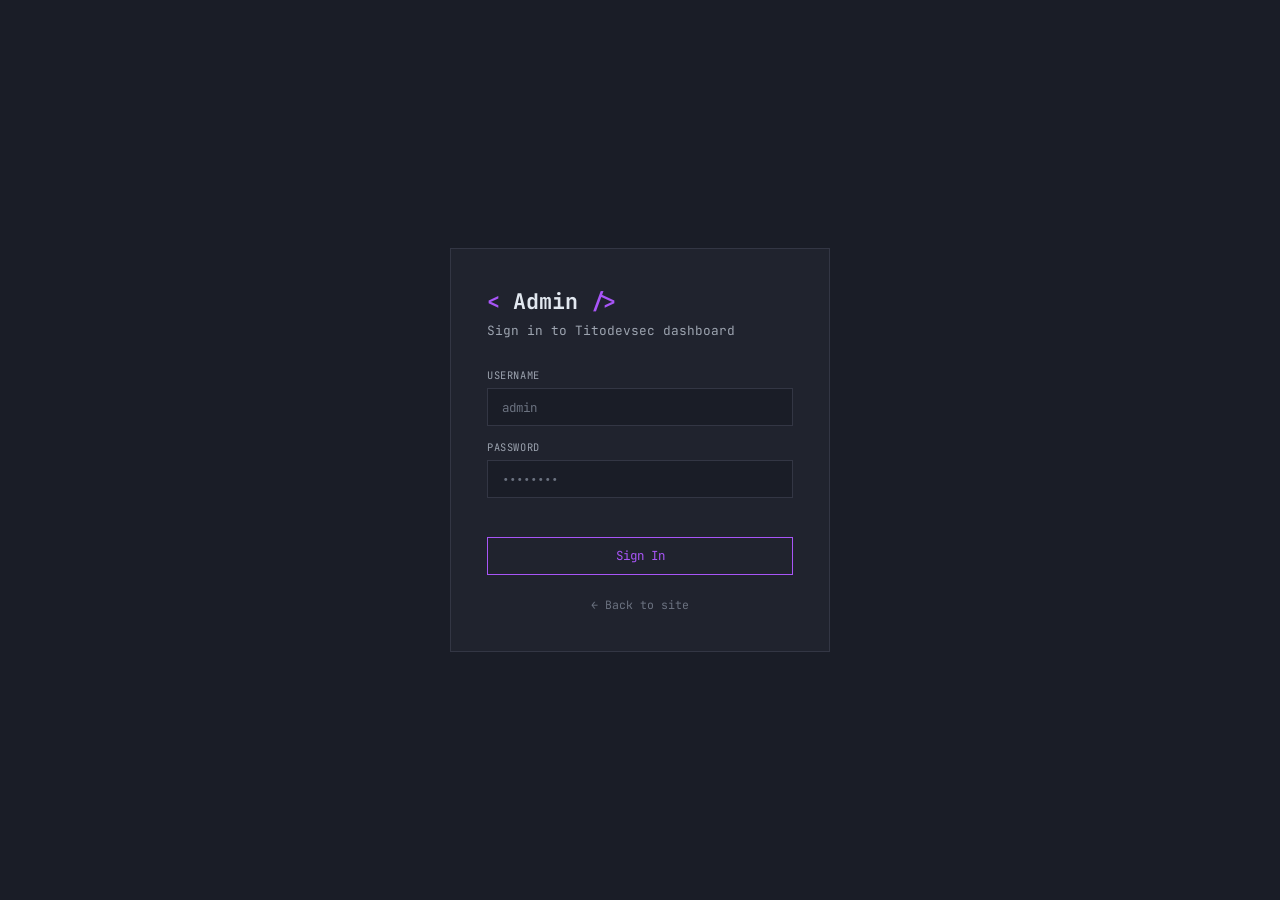
<file: admin/index.html>
<!DOCTYPE html>
<html lang="en">
<head>
<meta charset="UTF-8"/>
<meta name="viewport" content="width=device-width,initial-scale=1.0"/>
<title>Admin — Titodevsec</title>
<meta name="robots" content="noindex,nofollow"/>
<link rel="preconnect" href="https://fonts.googleapis.com"/>
<link rel="preconnect" href="https://fonts.gstatic.com" crossorigin/>
<link href="https://fonts.googleapis.com/css2?family=JetBrains+Mono:wght@400;500;600;700&family=Inter:wght@300;400;500;600&display=swap" rel="stylesheet"/>
<style>
:root{
  --bg:#1a1d27;--bg2:#20232e;--bg3:#262930;--bg4:#2c2f3c;
  --border:#333644;--border2:#3d4052;
  --fg:#e2e8f0;--muted:#6b7280;--muted2:#9ca3af;
  --purple:#a855f7;--purple-dim:rgba(168,85,247,.12);--purple-glow:rgba(168,85,247,.3);
  --orange:#f97316;--orange-dim:rgba(249,115,22,.1);
  --green:#22c55e;--green-dim:rgba(34,197,94,.1);
  --red:#ef4444;--red-dim:rgba(239,68,68,.1);
  --yellow:#eab308;
  --sidebar:220px;--header:58px;
  --font:'JetBrains Mono',monospace;--body:'Inter',sans-serif;
  --ease:.2s ease;
}
*,*::before,*::after{box-sizing:border-box;margin:0;padding:0}
html{scroll-behavior:smooth}
body{background:var(--bg);color:var(--fg);font-family:var(--body);font-size:13px;line-height:1.5;min-height:100vh}
a{color:inherit;text-decoration:none}
button{cursor:pointer;border:none;background:none;color:inherit;font:inherit}
img{max-width:100%;display:block}
input,textarea,select{font-family:inherit;font-size:inherit}

/* ── Layout ──────────────────────────────────────────── */
#login-screen{min-height:100vh;display:flex;align-items:center;justify-content:center;padding:1rem}
#app{display:none;min-height:100vh}
.layout{display:flex;min-height:100vh}

/* ── Sidebar ─────────────────────────────────────────── */
.sidebar{
  width:var(--sidebar);flex-shrink:0;
  background:var(--bg2);border-right:1px solid var(--border);
  position:fixed;top:0;left:0;bottom:0;z-index:50;
  display:flex;flex-direction:column;overflow-y:auto;overflow-x:hidden
}
.sb-logo{
  padding:1.1rem 1.25rem;border-bottom:1px solid var(--border);
  font-family:var(--font);font-weight:700;font-size:.95rem;
  display:flex;align-items:center;gap:3px;flex-shrink:0;white-space:nowrap
}
.sb-logo .br{color:var(--purple)}
.sb-status{
  margin:.5rem 1rem;padding:.3rem .75rem;
  background:var(--green-dim);border:1px solid rgba(34,197,94,.25);
  font-family:var(--font);font-size:.65rem;color:var(--green);
  display:flex;align-items:center;gap:.4rem
}
.sb-dot{width:7px;height:7px;border-radius:50%;background:var(--green);animation:blink 2s infinite}
@keyframes blink{0%,100%{opacity:1}50%{opacity:.3}}
.sb-section{padding:.65rem 1.1rem .2rem;font-family:var(--font);font-size:.6rem;color:var(--muted);text-transform:uppercase;letter-spacing:.1em}
.sb-nav{flex:1;padding:.35rem .6rem;display:flex;flex-direction:column;gap:2px}
.sb-link{
  display:flex;align-items:center;gap:.55rem;padding:.5rem .65rem;
  font-family:var(--font);font-size:.75rem;color:var(--muted2);
  border-radius:2px;cursor:pointer;background:none;border:none;
  width:100%;text-align:left;transition:background var(--ease),color var(--ease);white-space:nowrap
}
.sb-link svg{flex-shrink:0;opacity:.65}
.sb-link:hover{background:var(--bg3);color:var(--fg)}
.sb-link.act{background:var(--purple-dim);color:var(--purple)}
.sb-link.act svg{opacity:1}
.sb-link .cnt{
  margin-left:auto;background:var(--purple);color:#fff;
  font-size:.58rem;padding:.1rem .3rem;border-radius:99px;min-width:16px;text-align:center
}
.sb-link .cnt.orange{background:var(--orange)}
.sb-link .cnt.yellow{background:var(--yellow);color:#111}
.sb-link.danger{color:var(--red)}.sb-link.danger:hover{background:var(--red-dim)}
.sb-foot{padding:.65rem;border-top:1px solid var(--border);flex-shrink:0}

/* ── Main area ───────────────────────────────────────── */
.main{margin-left:var(--sidebar);flex:1;display:flex;flex-direction:column;min-height:100vh}
.topbar{
  height:var(--header);background:rgba(26,29,39,.97);
  border-bottom:1px solid var(--border);position:sticky;top:0;z-index:40;
  display:flex;align-items:center;justify-content:space-between;
  padding:0 1.75rem;flex-shrink:0;gap:1rem
}
.topbar-left h1{font-family:var(--font);font-weight:700;font-size:.9rem;color:var(--fg)}
.topbar-left p{font-size:.72rem;color:var(--muted);margin-top:1px}
.topbar-right{display:flex;align-items:center;gap:.65rem;flex-shrink:0}
.site-link{
  display:flex;align-items:center;gap:.35rem;padding:.35rem .8rem;
  border:1px solid var(--border);color:var(--muted2);font-family:var(--font);font-size:.72rem;
  transition:border-color var(--ease),color var(--ease)
}
.site-link:hover{border-color:var(--purple);color:var(--purple)}
.content{flex:1;padding:1.75rem}

/* ── Panels ──────────────────────────────────────────── */
.panel{display:none}.panel.act{display:block}

/* ── Stat cards ──────────────────────────────────────── */
.stats{display:grid;grid-template-columns:repeat(4,1fr);gap:1rem;margin-bottom:1.5rem}
.stat{background:var(--bg2);border:1px solid var(--border);padding:1.1rem}
.stat-ico{width:32px;height:32px;border-radius:2px;display:flex;align-items:center;justify-content:center;margin-bottom:.65rem}
.ico-p{background:var(--purple-dim)}.ico-o{background:var(--orange-dim)}.ico-g{background:var(--green-dim)}.ico-r{background:var(--red-dim)}
.stat-n{font-family:var(--font);font-size:1.8rem;font-weight:700;line-height:1}
.stat-l{font-size:.75rem;color:var(--muted2);margin-top:.25rem}
.stat-s{font-size:.68rem;font-family:var(--font);margin-top:.2rem;color:var(--green)}

/* ── Cards ───────────────────────────────────────────── */
.card{background:var(--bg2);border:1px solid var(--border);margin-bottom:1.25rem}
.card-head{
  padding:.9rem 1.1rem;border-bottom:1px solid var(--border);
  display:flex;align-items:center;justify-content:space-between;flex-wrap:wrap;gap:.6rem
}
.card-title{font-family:var(--font);font-weight:700;font-size:.82rem;color:var(--fg);display:flex;align-items:center;gap:.4rem}
.card-body{padding:1.1rem}
.card-body-flush{padding:0}

/* ── Tables ──────────────────────────────────────────── */
.tbl-wrap{overflow-x:auto}
table{width:100%;border-collapse:collapse;font-size:.75rem}
th{font-family:var(--font);font-weight:600;color:var(--muted);text-align:left;padding:.6rem 1rem;border-bottom:1px solid var(--border);font-size:.65rem;text-transform:uppercase;letter-spacing:.06em;white-space:nowrap}
td{padding:.65rem 1rem;border-bottom:1px solid rgba(51,54,68,.4);color:var(--fg);vertical-align:middle}
tr:last-child td{border-bottom:none}
tr:hover td{background:rgba(255,255,255,.015)}
.td-trunc{max-width:180px;white-space:nowrap;overflow:hidden;text-overflow:ellipsis;color:var(--muted2)}
.td-mono{font-family:var(--font);font-size:.7rem}
.thumb{width:40px;height:40px;object-fit:cover;border:1px solid var(--border)}
.thumb-ph{width:40px;height:40px;background:var(--bg4);border:1px solid var(--border);display:flex;align-items:center;justify-content:center;font-size:.6rem;color:var(--muted);font-family:var(--font)}

/* ── Badges ──────────────────────────────────────────── */
.badge{display:inline-block;padding:.12rem .45rem;font-family:var(--font);font-size:.6rem;border:1px solid;border-radius:1px}
.b-pending{border-color:var(--yellow);color:var(--yellow)}
.b-approved{border-color:var(--green);color:var(--green)}
.b-unread{border-color:var(--orange);color:var(--orange)}
.b-read{border-color:var(--muted);color:var(--muted)}
.b-tag{border-color:rgba(168,85,247,.35);color:var(--purple);background:var(--purple-dim);margin:1px 1px 1px 0}

/* ── Buttons ─────────────────────────────────────────── */
.btns{display:flex;gap:.35rem;align-items:center;flex-wrap:wrap}
.btn{display:inline-flex;align-items:center;gap:.25rem;padding:.28rem .6rem;font-family:var(--font);font-size:.7rem;border:1px solid;cursor:pointer;background:none;transition:all var(--ease);white-space:nowrap}
.btn svg{flex-shrink:0}
.b-primary{border-color:var(--purple);color:var(--purple)}.b-primary:hover{background:var(--purple);color:#fff}
.b-success{border-color:var(--green);color:var(--green)}.b-success:hover{background:var(--green);color:#111}
.b-danger{border-color:var(--red);color:var(--red)}.b-danger:hover{background:var(--red);color:#fff}
.b-neutral{border-color:var(--border2);color:var(--muted2)}.b-neutral:hover{border-color:var(--fg);color:var(--fg)}
.b-orange{border-color:var(--orange);color:var(--orange)}.b-orange:hover{background:var(--orange);color:#111}
.btn-lg{padding:.55rem 1.1rem;font-size:.78rem}

/* ── Toolbar ─────────────────────────────────────────── */
.toolbar{display:flex;align-items:center;gap:.6rem;flex-wrap:wrap}
.search{background:var(--bg);border:1px solid var(--border);padding:.4rem .8rem;color:var(--fg);font-family:var(--font);font-size:.75rem;outline:none;transition:border-color var(--ease);width:200px}
.search:focus{border-color:var(--purple)}
.search::placeholder{color:var(--muted)}
.fselect{background:var(--bg);border:1px solid var(--border);padding:.4rem .65rem;color:var(--fg);font-family:var(--font);font-size:.72rem;outline:none;cursor:pointer}

/* ── Forms ───────────────────────────────────────────── */
.fg{display:flex;flex-direction:column;gap:.28rem;margin-bottom:.85rem}
.fl{font-family:var(--font);font-size:.65rem;color:var(--muted2);text-transform:uppercase;letter-spacing:.06em}
.fi{background:var(--bg);border:1px solid var(--border);padding:.6rem .85rem;color:var(--fg);font-family:var(--font);font-size:.78rem;outline:none;transition:border-color var(--ease);width:100%;resize:none}
.fi:focus{border-color:var(--purple)}
.fi::placeholder{color:var(--muted)}
.fe{color:var(--red);font-size:.68rem;font-family:var(--font);min-height:.85rem}
.fhint{color:var(--muted);font-size:.68rem;font-family:var(--font)}
.frow{display:grid;grid-template-columns:1fr 1fr;gap:.85rem}
.frow3{display:grid;grid-template-columns:1fr 1fr 1fr;gap:.85rem}
.cc{font-family:var(--font);font-size:.65rem;color:var(--muted);text-align:right;margin-top:.12rem}
.hdiv{border:none;border-top:1px solid var(--border);margin:1.1rem 0}

/* ── Upload zone ─────────────────────────────────────── */
.upzone{border:2px dashed var(--border);padding:1.5rem;text-align:center;cursor:pointer;transition:border-color var(--ease),background var(--ease)}
.upzone:hover,.upzone.drag{border-color:var(--purple);background:var(--purple-dim)}
.upzone input{display:none}
.up-text{font-family:var(--font);font-size:.75rem;color:var(--muted2);margin-top:.5rem}
.up-hint{font-family:var(--font);font-size:.65rem;color:var(--muted);margin-top:.2rem}
.up-prev{max-height:100px;max-width:100%;margin:.65rem auto 0;display:none;border:1px solid var(--border)}

/* ── Modals ──────────────────────────────────────────── */
.modal-bg{position:fixed;inset:0;background:rgba(0,0,0,.78);z-index:200;display:none;align-items:center;justify-content:center;padding:1rem}
.modal-bg.open{display:flex}
.modal{background:var(--bg2);border:1px solid var(--border);width:100%;max-width:540px;max-height:90vh;overflow-y:auto;display:flex;flex-direction:column}
.modal-hd{padding:1.1rem 1.35rem;border-bottom:1px solid var(--border);display:flex;align-items:center;justify-content:space-between;flex-shrink:0}
.modal-title{font-family:var(--font);font-weight:700;font-size:.88rem;color:var(--fg)}
.modal-x{color:var(--muted2);font-size:1rem;padding:.2rem;transition:color var(--ease)}
.modal-x:hover{color:var(--fg)}
.modal-body{padding:1.35rem;overflow-y:auto}
.modal-ft{padding:.9rem 1.35rem;border-top:1px solid var(--border);display:flex;gap:.65rem;justify-content:flex-end;flex-shrink:0}
.modal-sm{max-width:420px}

/* ── Login ───────────────────────────────────────────── */
.login-card{background:var(--bg2);border:1px solid var(--border);padding:2.25rem;width:100%;max-width:380px}
.login-logo{font-family:var(--font);font-weight:700;font-size:1.35rem;margin-bottom:.2rem}
.login-logo .br{color:var(--purple)}
.login-sub{color:var(--muted2);font-size:.8rem;margin-bottom:1.75rem;font-family:var(--font)}
.login-err{color:var(--red);font-family:var(--font);font-size:.72rem;min-height:.9rem;margin-bottom:.65rem}

/* ── Preview cards ───────────────────────────────────── */
.pv-grid{display:grid;grid-template-columns:repeat(3,1fr);gap:.85rem}
.pv-card{background:var(--bg);border:1px solid var(--border);overflow:hidden}
.pv-cover{height:7rem;overflow:hidden;background:var(--bg4)}
.pv-cover img{width:100%;height:100%;object-fit:cover}
.pv-cover-ph{height:7rem;display:flex;align-items:center;justify-content:center;color:var(--muted);font-family:var(--font);font-size:.65rem}
.pv-tech{padding:.35rem .65rem;border-bottom:1px solid var(--border);display:flex;flex-wrap:wrap;gap:2px}
.pv-body{padding:.65rem}
.pv-title{font-family:var(--font);font-weight:700;font-size:.78rem;color:var(--fg);margin-bottom:.25rem}
.pv-desc{font-size:.72rem;color:var(--muted2);display:-webkit-box;-webkit-line-clamp:2;-webkit-box-orient:vertical;overflow:hidden}
.pv-gal-grid{display:grid;grid-template-columns:repeat(4,1fr);gap:.4rem}
.pv-gal-item{aspect-ratio:4/3;border:1px solid var(--border);overflow:hidden}
.pv-gal-item img{width:100%;height:100%;object-fit:cover}

/* ── Journey editor ──────────────────────────────────── */
.jitem{background:var(--bg);border:1px solid var(--border);padding:.9rem;margin-bottom:.6rem}
.jitem-head{display:flex;align-items:center;gap:.4rem;margin-bottom:.7rem}

/* ── Skills editor ───────────────────────────────────── */
.skitem{background:var(--bg);border:1px solid var(--border);padding:.9rem;margin-bottom:.5rem}

/* ── Toasts ──────────────────────────────────────────── */
#toasts{position:fixed;bottom:1.25rem;right:1.25rem;display:flex;flex-direction:column;gap:.4rem;z-index:9999}
.toast{background:var(--bg3);border:1px solid var(--border);padding:.6rem 1rem;font-family:var(--font);font-size:.73rem;color:var(--fg);max-width:280px;box-shadow:0 4px 16px rgba(0,0,0,.5);animation:tIn .22s ease}
.toast.ok{border-left:3px solid var(--green)}
.toast.err{border-left:3px solid var(--red)}
.toast.inf{border-left:3px solid var(--purple)}
@keyframes tIn{from{opacity:0;transform:translateY(6px)}to{opacity:1;transform:translateY(0)}}

/* ── Misc ────────────────────────────────────────────── */
.empty{padding:2.5rem;text-align:center;color:var(--muted);font-family:var(--font);font-size:.75rem}
.loading-r td{text-align:center;padding:1.75rem;color:var(--muted);font-family:var(--font);font-size:.75rem}
.live-dot{display:inline-block;width:6px;height:6px;border-radius:50%;background:var(--green);margin-right:.35rem;animation:blink 2s infinite}
.stars-o{color:var(--orange)}.stars-m{opacity:.25}
.t-muted{color:var(--muted)}.t-muted2{color:var(--muted2)}.t-fg{color:var(--fg)}
.t-purple{color:var(--purple)}.t-orange{color:var(--orange)}.t-green{color:var(--green)}.t-red{color:var(--red)}
.mono{font-family:var(--font)}.fw7{font-weight:700}
.gap-sm{gap:.35rem}.gap-md{gap:.65rem}
.mt-sm{margin-top:.35rem}.mt-md{margin-top:.85rem}.mt-lg{margin-top:1.25rem}
.mb-sm{margin-bottom:.35rem}.mb-md{margin-bottom:.85rem}.mb-lg{margin-bottom:1.25rem}
.flex{display:flex}.ai-c{align-items:center}.jc-b{justify-content:space-between}.fw{flex-wrap:wrap}
.block{display:block}
.sitemap{display:grid;grid-template-columns:repeat(3,1fr);gap:.6rem}
.sitemap-item{background:var(--bg);border:1px solid var(--border);padding:.65rem .85rem}
.sitemap-item .route{font-family:var(--font);font-size:.65rem;color:var(--purple);margin-bottom:.35rem}
.sitemap-item .desc{font-size:.72rem;color:var(--muted2);margin-bottom:.4rem}

@media(max-width:768px){
  .sidebar{transform:translateX(-100%);transition:transform .3s}.sidebar.open{transform:translateX(0)}
  .main{margin-left:0}
  .stats{grid-template-columns:1fr 1fr}
  .frow,.frow3{grid-template-columns:1fr}
  .pv-grid{grid-template-columns:1fr}
  .pv-gal-grid{grid-template-columns:repeat(2,1fr)}
  .sitemap{grid-template-columns:1fr}
}
</style>
</head>
<body>

<!-- ══ LOGIN ════════════════════════════════════════════════ -->
<div id="login-screen">
  <div class="login-card">
    <div class="login-logo"><span class="br">&lt;</span> Admin <span class="br">/&gt;</span></div>
    <p class="login-sub">Sign in to Titodevsec dashboard</p>
    <form id="loginForm" novalidate>
      <div class="fg"><label class="fl">Username</label>
        <input id="lUser" type="text" class="fi" placeholder="admin" autocomplete="username"/></div>
      <div class="fg"><label class="fl">Password</label>
        <input id="lPass" type="password" class="fi" placeholder="••••••••" autocomplete="current-password"/></div>
      <div class="login-err" id="lErr"></div>
      <button type="submit" id="lBtn" class="btn b-primary btn-lg" style="width:100%;justify-content:center">Sign In</button>
    </form>
    <div style="margin-top:1.25rem;text-align:center">
      <a href="../index.html" class="mono t-muted" style="font-size:.72rem;transition:color .2s"
         onmouseover="this.style.color='var(--fg)'" onmouseout="this.style.color='var(--muted)'">← Back to site</a>
    </div>
  </div>
</div>

<!-- ══ APP ══════════════════════════════════════════════════ -->
<div id="app">
 <div class="layout">

  <!-- SIDEBAR -->
  <aside class="sidebar" id="sidebar">
    <div class="sb-logo"><span class="br">&lt;</span>Admin<span class="br">/&gt;</span></div>
    <div class="sb-status"><span class="sb-dot"></span>Dashboard Live</div>

    <div class="sb-section">Overview</div>
    <div class="sb-nav">
      <button class="sb-link act" data-p="overview">
        <svg width="14" height="14" viewBox="0 0 24 24" fill="none" stroke="currentColor" stroke-width="2"><rect x="3" y="3" width="7" height="7"/><rect x="14" y="3" width="7" height="7"/><rect x="14" y="14" width="7" height="7"/><rect x="3" y="14" width="7" height="7"/></svg>Overview
      </button>
    </div>

    <div class="sb-section">Portfolio</div>
    <div class="sb-nav">
      <button class="sb-link" data-p="projects">
        <svg width="14" height="14" viewBox="0 0 24 24" fill="none" stroke="currentColor" stroke-width="2"><polyline points="16 18 22 12 16 6"/><polyline points="8 6 2 12 8 18"/></svg>Projects
        <span class="cnt" id="cnt-p">0</span>
      </button>
      <button class="sb-link" data-p="gallery">
        <svg width="14" height="14" viewBox="0 0 24 24" fill="none" stroke="currentColor" stroke-width="2"><rect x="3" y="3" width="18" height="18" rx="2"/><circle cx="8.5" cy="8.5" r="1.5"/><polyline points="21 15 16 10 5 21"/></svg>Gallery
        <span class="cnt orange" id="cnt-g">0</span>
      </button>
    </div>

    <div class="sb-section">About Page</div>
    <div class="sb-nav">
      <button class="sb-link" data-p="bio">
        <svg width="14" height="14" viewBox="0 0 24 24" fill="none" stroke="currentColor" stroke-width="2"><path d="M20 21v-2a4 4 0 0 0-4-4H8a4 4 0 0 0-4 4v2"/><circle cx="12" cy="7" r="4"/></svg>Bio &amp; Info
      </button>
      <button class="sb-link" data-p="journey">
        <svg width="14" height="14" viewBox="0 0 24 24" fill="none" stroke="currentColor" stroke-width="2"><polyline points="22 12 18 12 15 21 9 3 6 12 2 12"/></svg>Journey Timeline
      </button>
      <button class="sb-link" data-p="skills">
        <svg width="14" height="14" viewBox="0 0 24 24" fill="none" stroke="currentColor" stroke-width="2"><path d="M12 2l3.09 6.26L22 9.27l-5 4.87 1.18 6.88L12 17.77l-6.18 3.25L7 14.14 2 9.27l6.91-1.01L12 2z"/></svg>Skills
      </button>
      <button class="sb-link" data-p="facts">
        <svg width="14" height="14" viewBox="0 0 24 24" fill="none" stroke="currentColor" stroke-width="2"><circle cx="12" cy="12" r="10"/><path d="M8 14s1.5 2 4 2 4-2 4-2"/><line x1="9" y1="9" x2="9.01" y2="9"/><line x1="15" y1="9" x2="15.01" y2="9"/></svg>Fun Facts
      </button>
    </div>

    <div class="sb-section">Engagement</div>
    <div class="sb-nav">
      <button class="sb-link" data-p="testimonials">
        <svg width="14" height="14" viewBox="0 0 24 24" fill="none" stroke="currentColor" stroke-width="2"><path d="M21 15a2 2 0 0 1-2 2H7l-4 4V5a2 2 0 0 1 2-2h14a2 2 0 0 1 2 2z"/></svg>Testimonials
        <span class="cnt yellow" id="cnt-t" style="display:none">0</span>
      </button>
      <button class="sb-link" data-p="messages">
        <svg width="14" height="14" viewBox="0 0 24 24" fill="none" stroke="currentColor" stroke-width="2"><path d="M4 4h16c1.1 0 2 .9 2 2v12c0 1.1-.9 2-2 2H4c-1.1 0-2-.9-2-2V6c0-1.1.9-2 2-2z"/><polyline points="22,6 12,12 2,6"/></svg>Messages
        <span class="cnt orange" id="cnt-m" style="display:none">0</span>
      </button>
    </div>

    <div class="sb-foot">
      <button id="logoutBtn" class="sb-link danger" style="width:100%">
        <svg width="14" height="14" viewBox="0 0 24 24" fill="none" stroke="currentColor" stroke-width="2"><path d="M9 21H5a2 2 0 0 1-2-2V5a2 2 0 0 1 2-2h4"/><polyline points="16 17 21 12 16 7"/><line x1="21" y1="12" x2="9" y2="12"/></svg>Logout
      </button>
    </div>
  </aside>

  <!-- MAIN -->
  <div class="main">
    <div class="topbar">
      <div class="topbar-left">
        <h1 id="hTitle">Dashboard</h1>
        <p id="hSub">Manage everything visitors see on titodevsec</p>
      </div>
      <div class="topbar-right">
        <a href="../index.html" target="_blank" class="site-link">
          <svg width="12" height="12" viewBox="0 0 24 24" fill="none" stroke="currentColor" stroke-width="2"><circle cx="12" cy="12" r="10"/><line x1="2" y1="12" x2="22" y2="12"/><path d="M12 2a15.3 15.3 0 0 1 4 10 15.3 15.3 0 0 1-4 10 15.3 15.3 0 0 1-4-10 15.3 15.3 0 0 1 4-10z"/></svg>
          View Site
        </a>
      </div>
    </div>
    <div class="content">

      <!-- ── OVERVIEW ── -->
      <div id="panel-overview" class="panel act">
        <div class="stats">
          <div class="stat"><div class="stat-ico ico-p"><svg width="16" height="16" viewBox="0 0 24 24" fill="none" stroke="var(--purple)" stroke-width="2"><polyline points="16 18 22 12 16 6"/><polyline points="8 6 2 12 8 18"/></svg></div><div class="stat-n" id="ov-p">—</div><div class="stat-l">Projects</div></div>
          <div class="stat"><div class="stat-ico ico-o"><svg width="16" height="16" viewBox="0 0 24 24" fill="none" stroke="var(--orange)" stroke-width="2"><rect x="3" y="3" width="18" height="18" rx="2"/><circle cx="8.5" cy="8.5" r="1.5"/><polyline points="21 15 16 10 5 21"/></svg></div><div class="stat-n" id="ov-g">—</div><div class="stat-l">Gallery Items</div></div>
          <div class="stat"><div class="stat-ico ico-g"><svg width="16" height="16" viewBox="0 0 24 24" fill="none" stroke="var(--green)" stroke-width="2"><path d="M21 15a2 2 0 0 1-2 2H7l-4 4V5a2 2 0 0 1 2-2h14a2 2 0 0 1 2 2z"/></svg></div><div class="stat-n" id="ov-t">—</div><div class="stat-l">Testimonials</div><div class="stat-s" id="ov-tp"></div></div>
          <div class="stat"><div class="stat-ico ico-r"><svg width="16" height="16" viewBox="0 0 24 24" fill="none" stroke="var(--red)" stroke-width="2"><path d="M4 4h16c1.1 0 2 .9 2 2v12c0 1.1-.9 2-2 2H4c-1.1 0-2-.9-2-2V6c0-1.1.9-2 2-2z"/><polyline points="22,6 12,12 2,6"/></svg></div><div class="stat-n" id="ov-m">—</div><div class="stat-l">Messages</div><div class="stat-s" id="ov-mu"></div></div>
        </div>

        <div class="card">
          <div class="card-head"><div class="card-title">Quick Actions</div></div>
          <div class="card-body" style="display:flex;gap:.6rem;flex-wrap:wrap">
            <button class="btn b-primary btn-lg" onclick="go('projects');setTimeout(()=>openProjModal(),80)">+ Add Project</button>
            <button class="btn b-orange btn-lg"  onclick="go('gallery');setTimeout(()=>openGalModal(),80)">+ Add Gallery Item</button>
            <button class="btn b-success btn-lg" onclick="go('testimonials')">Review Testimonials</button>
            <button class="btn b-neutral btn-lg" onclick="go('messages')">View Messages</button>
          </div>
        </div>

        <div class="card">
          <div class="card-head">
            <div class="card-title"><span class="live-dot"></span>Live Site Map — What visitors see</div>
            <a href="../index.html" target="_blank" class="btn b-neutral">Open Site ↗</a>
          </div>
          <div class="card-body">
            <div class="sitemap">
              <div class="sitemap-item"><div class="route"># home</div><div class="desc">Hero, Projects preview (3), About snippet, Skills, Fun Facts, Testimonials slider, Contact form</div><a href="../index.html" target="_blank" class="mono t-orange" style="font-size:.68rem">Visit →</a></div>
              <div class="sitemap-item"><div class="route"># about-me</div><div class="desc">Full bio, Journey timeline, Skills grid, Fun Facts tags</div><a href="../about.html" target="_blank" class="mono t-orange" style="font-size:.68rem">Visit →</a></div>
              <div class="sitemap-item"><div class="route"># works</div><div class="desc">All projects with cover image, tech stack, live &amp; GitHub links</div><a href="../works.html" target="_blank" class="mono t-orange" style="font-size:.68rem">Visit →</a></div>
              <div class="sitemap-item"><div class="route"># gallery</div><div class="desc">Photo gallery grid with titles, descriptions, lightbox</div><a href="../gallery.html" target="_blank" class="mono t-orange" style="font-size:.68rem">Visit →</a></div>
              <div class="sitemap-item"><div class="route"># testimonials</div><div class="desc">Approved reviews shown in interactive slider (homepage)</div><a href="../index.html#testimonials" target="_blank" class="mono t-orange" style="font-size:.68rem">Visit →</a></div>
              <div class="sitemap-item"><div class="route"># contacts</div><div class="desc">Contact form — submissions arrive in Messages panel here</div><a href="../index.html#contact" target="_blank" class="mono t-orange" style="font-size:.68rem">Visit →</a></div>
            </div>
          </div>
        </div>
      </div>

      <!-- ── PROJECTS ── -->
      <div id="panel-projects" class="panel">
        <div class="card">
          <div class="card-head">
            <div class="card-title"><svg width="13" height="13" viewBox="0 0 24 24" fill="none" stroke="currentColor" stroke-width="2"><polyline points="16 18 22 12 16 6"/><polyline points="8 6 2 12 8 18"/></svg>Projects <span class="mono t-muted" id="proj-cnt-lbl" style="font-size:.7rem"></span></div>
            <div class="toolbar">
              <input id="projSearch" type="text" class="search" placeholder="Search…" oninput="filterProj()"/>
              <button class="btn b-primary btn-lg" onclick="openProjModal()">+ Add Project</button>
            </div>
          </div>
          <div class="card-body-flush">
            <div class="tbl-wrap"><table>
              <thead><tr><th>Cover</th><th>Title</th><th>Tech Stack</th><th>Links</th><th>Date</th><th>Actions</th></tr></thead>
              <tbody id="projTbody"><tr class="loading-r"><td colspan="6">Loading…</td></tr></tbody>
            </table></div>
          </div>
        </div>
        <div class="card">
          <div class="card-head">
            <div class="card-title"><span class="live-dot"></span>Live Preview — /works page</div>
            <a href="../works.html" target="_blank" class="btn b-neutral">Open Works ↗</a>
          </div>
          <div class="card-body">
            <div class="pv-grid" id="projPreview"><div class="empty">No projects yet.</div></div>
          </div>
        </div>
      </div>

      <!-- ── GALLERY ── -->
      <div id="panel-gallery" class="panel">
        <div class="card">
          <div class="card-head">
            <div class="card-title"><svg width="13" height="13" viewBox="0 0 24 24" fill="none" stroke="currentColor" stroke-width="2"><rect x="3" y="3" width="18" height="18" rx="2"/><circle cx="8.5" cy="8.5" r="1.5"/><polyline points="21 15 16 10 5 21"/></svg>Gallery <span class="mono t-muted" id="gal-cnt-lbl" style="font-size:.7rem"></span></div>
            <div class="toolbar">
              <input id="galSearch" type="text" class="search" placeholder="Search…" oninput="filterGal()"/>
              <button class="btn b-orange btn-lg" onclick="openGalModal()">+ Add Item</button>
            </div>
          </div>
          <div class="card-body-flush">
            <div class="tbl-wrap"><table>
              <thead><tr><th>Image</th><th>Title</th><th>Description</th><th>Date</th><th>Actions</th></tr></thead>
              <tbody id="galTbody"><tr class="loading-r"><td colspan="5">Loading…</td></tr></tbody>
            </table></div>
          </div>
        </div>
        <div class="card">
          <div class="card-head">
            <div class="card-title"><span class="live-dot"></span>Live Preview — /gallery page</div>
            <a href="../gallery.html" target="_blank" class="btn b-neutral">Open Gallery ↗</a>
          </div>
          <div class="card-body">
            <div class="pv-gal-grid" id="galPreview"><div class="empty" style="grid-column:1/-1">No items yet.</div></div>
          </div>
        </div>
      </div>

      <!-- ── BIO ── -->
      <div id="panel-bio" class="panel">
        <div class="card">
          <div class="card-head">
            <div class="card-title">Bio &amp; Profile Info</div>
            <a href="../about.html" target="_blank" class="btn b-neutral">Preview About Page ↗</a>
          </div>
          <div class="card-body">
            <p class="mono t-muted mb-md" style="font-size:.68rem">Changes saved here update localStorage. To push to live HTML, re-export or use the API endpoint.</p>
            <div class="frow">
              <div class="fg"><label class="fl">Full Name</label><input id="bName" type="text" class="fi" value="Tito Oscar Mwaisengela"/></div>
              <div class="fg"><label class="fl">Alias / Brand</label><input id="bAlias" type="text" class="fi" value="Titodevsec"/></div>
            </div>
            <div class="frow">
              <div class="fg"><label class="fl">Role / Title</label><input id="bRole" type="text" class="fi" value="Full-Stack Developer &amp; Cybersecurity Specialist"/></div>
              <div class="fg"><label class="fl">University</label><input id="bUni" type="text" class="fi" value="University of Dar es Salaam"/></div>
            </div>
            <div class="fg"><label class="fl">Short Bio (Homepage snippet)</label>
              <textarea id="bShort" class="fi" rows="3" oninput="cc('bShort','bShortCC')">I'm a Computer Science student at the University of Dar es Salaam, a passionate full-stack developer, and a cybersecurity specialist. I don't just write code—I build complete, functional systems from the ground up.</textarea>
              <div class="cc" id="bShortCC">0 chars</div></div>
            <div class="fg"><label class="fl">Full Bio — Paragraph 1</label>
              <textarea id="bP1" class="fi" rows="3">I'm a Computer Science student at the University of Dar es Salaam with a strong passion for full-stack development. I don't just write code—I build complete, functional systems from the ground up. From designing clean, user-friendly interfaces on the front end to engineering efficient, scalable logic on the back end, I enjoy every layer of the development process.</textarea></div>
            <div class="fg"><label class="fl">Full Bio — Paragraph 2 (Security)</label>
              <textarea id="bP2" class="fi" rows="3">Beyond development, I specialize in cybersecurity, operating at an intermediate-to-expert level with a Certified Advanced Penetration Tester credential from Hackviser. I approach systems with both a builder's mindset and an attacker's perspective, helping identify and mitigate vulnerabilities before they become real threats.</textarea></div>
            <div class="fg"><label class="fl">Full Bio — Paragraph 3 (Club)</label>
              <textarea id="bP3" class="fi" rows="2">I currently serve as the Vice President of the Cyber Security Club at UDSM COICT, where I collaborate with and mentor fellow students, promote ethical hacking practices, and contribute to building a strong security culture.</textarea></div>
            <div class="fg"><label class="fl">Full Bio — Paragraph 4 (Background)</label>
              <textarea id="bP4" class="fi" rows="2">I come from a background where no one in my family is involved in IT. There was no roadmap, no mentor at home. Everything I know, I fought to learn. That journey shaped not just my skills, but my mindset—discipline, resilience, and the power of self-education.</textarea></div>
            <div class="hdiv"></div>
            <div class="frow">
              <div class="fg"><label class="fl">Email</label><input id="bEmail" type="email" class="fi" value="contact@titodevsec.com"/></div>
              <div class="fg"><label class="fl">Discord</label><input id="bDiscord" type="text" class="fi" value="titodevsec"/></div>
            </div>
            <div class="frow">
              <div class="fg"><label class="fl">GitHub URL</label><input id="bGithub" type="url" class="fi" value="https://github.com/titodevsec"/></div>
              <div class="fg"><label class="fl">LinkedIn URL</label><input id="bLinkedin" type="url" class="fi" placeholder="https://linkedin.com/in/…"/></div>
            </div>
            <div class="fg"><label class="fl">Twitter / X URL</label><input id="bTwitter" type="url" class="fi" placeholder="https://twitter.com/…"/></div>
            <div class="hdiv"></div>
            <div class="fg"><label class="fl">Hero Quote</label><input id="bQuote" type="text" class="fi" value="With great power comes great electricity bill"/><div class="fhint mt-sm">Shown in hero quote box — attributed to Dr. Who</div></div>
            <div class="fg"><label class="fl">Journey Closing Quote</label>
              <textarea id="bJQ" class="fi" rows="2">If I could start from zero—with no IT background around me—and grow into a full-stack developer and cybersecurity specialist, then anyone willing to put in the work can do the same… and even more.</textarea></div>
            <div style="display:flex;gap:.6rem;margin-top:.85rem">
              <button class="btn b-primary btn-lg" onclick="saveBio()">Save Bio</button>
              <button class="btn b-neutral btn-lg" onclick="resetBio()">Reset Defaults</button>
            </div>
          </div>
        </div>
      </div>

      <!-- ── JOURNEY ── -->
      <div id="panel-journey" class="panel">
        <div class="card">
          <div class="card-head">
            <div class="card-title">Journey Timeline</div>
            <div class="flex gap-md ai-c">
              <button class="btn b-primary" onclick="addJEntry()">+ Add Entry</button>
              <a href="../about.html" target="_blank" class="btn b-neutral">Preview ↗</a>
            </div>
          </div>
          <div class="card-body">
            <p class="mono t-muted mb-md" style="font-size:.68rem">Entries shown on /about-me in order. Use ↑↓ to reorder.</p>
            <div id="journeyList"></div>
            <button class="btn b-success btn-lg mt-md" onclick="saveJourney()">Save Timeline</button>
          </div>
        </div>
      </div>

      <!-- ── SKILLS ── -->
      <div id="panel-skills" class="panel">
        <div class="card">
          <div class="card-head">
            <div class="card-title">Skills Editor</div>
            <div class="flex gap-md ai-c">
              <button class="btn b-primary" onclick="addSkill()">+ Add Category</button>
              <a href="../about.html" target="_blank" class="btn b-neutral">Preview ↗</a>
            </div>
          </div>
          <div class="card-body">
            <p class="mono t-muted mb-md" style="font-size:.68rem">Skill cards appear on homepage and /about-me page.</p>
            <div id="skillsList"></div>
            <button class="btn b-success btn-lg mt-md" onclick="saveSkills()">Save Skills</button>
          </div>
        </div>
      </div>

      <!-- ── FACTS ── -->
      <div id="panel-facts" class="panel">
        <div class="card">
          <div class="card-head">
            <div class="card-title">Fun Facts Editor</div>
            <div class="flex gap-md ai-c">
              <button class="btn b-primary" onclick="addFact()">+ Add Fact</button>
              <a href="../index.html" target="_blank" class="btn b-neutral">Preview ↗</a>
            </div>
          </div>
          <div class="card-body">
            <p class="mono t-muted mb-md" style="font-size:.68rem">Tags shown on homepage and about page. Use &lt;strong&gt; for bold text.</p>
            <div id="factsList" style="display:flex;flex-direction:column;gap:.4rem"></div>
            <button class="btn b-success btn-lg mt-md" onclick="saveFacts()">Save Fun Facts</button>
          </div>
        </div>
      </div>

      <!-- ── TESTIMONIALS ── -->
      <div id="panel-testimonials" class="panel">
        <div class="card">
          <div class="card-head">
            <div class="card-title">Testimonials</div>
            <select id="tFilter" class="fselect" onchange="loadTestimonials()">
              <option value="all">All</option><option value="pending">Pending</option><option value="approved">Approved</option>
            </select>
          </div>
          <div class="card-body-flush">
            <div class="tbl-wrap"><table>
              <thead><tr><th>Name</th><th>Email</th><th>Message</th><th>Rating</th><th>Status</th><th>Date</th><th>Actions</th></tr></thead>
              <tbody id="testTbody"><tr class="loading-r"><td colspan="7">Loading…</td></tr></tbody>
            </table></div>
          </div>
        </div>
      </div>

      <!-- ── MESSAGES ── -->
      <div id="panel-messages" class="panel">
        <div class="card">
          <div class="card-head">
            <div class="card-title">Contact Messages</div>
            <select id="mFilter" class="fselect" onchange="loadMessages()">
              <option value="all">All</option><option value="unread">Unread</option><option value="read">Read</option>
            </select>
          </div>
          <div class="card-body-flush">
            <div class="tbl-wrap"><table>
              <thead><tr><th>Name</th><th>Email</th><th>Subject</th><th>Preview</th><th>Status</th><th>Date</th><th>Actions</th></tr></thead>
              <tbody id="msgTbody"><tr class="loading-r"><td colspan="7">Loading…</td></tr></tbody>
            </table></div>
          </div>
        </div>
      </div>

    </div><!-- /content -->
  </div><!-- /main -->
 </div><!-- /layout -->
</div><!-- /app -->

<!-- PROJECT MODAL -->
<div class="modal-bg" id="projModal">
  <div class="modal">
    <div class="modal-hd"><div class="modal-title" id="projModalTitle">Add Project</div><button class="modal-x" onclick="closeM('projModal')">✕</button></div>
    <div class="modal-body">
      <input type="hidden" id="pId"/>
      <div class="frow">
        <div class="fg"><label class="fl">Title *</label><input id="pTitle" type="text" class="fi" placeholder="Project title"/><span class="fe" id="pTitleE"></span></div>
        <div class="fg"><label class="fl">Tech Stack</label><input id="pTech" type="text" class="fi" placeholder="React, Node.js, PostgreSQL"/><div class="fhint">Comma-separated</div></div>
      </div>
      <div class="fg"><label class="fl">Description *</label>
        <textarea id="pDesc" class="fi" rows="3" placeholder="Describe the project…" oninput="cc('pDesc','pDescCC')"></textarea>
        <div class="cc" id="pDescCC">0 / 1000</div><span class="fe" id="pDescE"></span></div>
      <div class="frow">
        <div class="fg"><label class="fl">Live URL</label><input id="pLive" type="url" class="fi" placeholder="https://…"/><span class="fe" id="pLiveE"></span></div>
        <div class="fg"><label class="fl">GitHub URL</label><input id="pGit" type="url" class="fi" placeholder="https://github.com/…"/><span class="fe" id="pGitE"></span></div>
      </div>
      <div class="fg"><label class="fl">Cover Image</label>
        <div class="upzone" id="pZone">
          <input type="file" id="pFile" accept="image/*"/>
          <svg width="24" height="24" viewBox="0 0 24 24" fill="none" stroke="var(--muted)" stroke-width="1.5" style="margin:0 auto"><path d="M21 15v4a2 2 0 0 1-2 2H5a2 2 0 0 1-2-2v-4"/><polyline points="17 8 12 3 7 8"/><line x1="12" y1="3" x2="12" y2="15"/></svg>
          <div class="up-text">Click or drag &amp; drop</div>
          <div class="up-hint">JPG, PNG, WEBP — max 5 MB</div>
          <img class="up-prev" id="pPrev" alt=""/>
        </div>
        <div class="fhint mt-sm" id="pCurImg"></div>
      </div>
    </div>
    <div class="modal-ft">
      <button class="btn b-neutral btn-lg" onclick="closeM('projModal')">Cancel</button>
      <button class="btn b-primary btn-lg" id="pSaveBtn" onclick="saveProject()">Save Project</button>
    </div>
  </div>
</div>

<!-- GALLERY MODAL -->
<div class="modal-bg" id="galModal">
  <div class="modal">
    <div class="modal-hd"><div class="modal-title" id="galModalTitle">Add Gallery Item</div><button class="modal-x" onclick="closeM('galModal')">✕</button></div>
    <div class="modal-body">
      <input type="hidden" id="gId"/>
      <div class="fg"><label class="fl">Title *</label><input id="gTitle" type="text" class="fi" placeholder="Image title"/><span class="fe" id="gTitleE"></span></div>
      <div class="fg"><label class="fl">Description</label><textarea id="gDesc" class="fi" rows="2" placeholder="Optional description…"></textarea></div>
      <div class="fg"><label class="fl">Image *</label>
        <div class="upzone" id="gZone">
          <input type="file" id="gFile" accept="image/*"/>
          <svg width="24" height="24" viewBox="0 0 24 24" fill="none" stroke="var(--muted)" stroke-width="1.5" style="margin:0 auto"><path d="M21 15v4a2 2 0 0 1-2 2H5a2 2 0 0 1-2-2v-4"/><polyline points="17 8 12 3 7 8"/><line x1="12" y1="3" x2="12" y2="15"/></svg>
          <div class="up-text">Click or drag &amp; drop</div>
          <div class="up-hint">JPG, PNG, WEBP — max 5 MB</div>
          <img class="up-prev" id="gPrev" alt=""/>
        </div>
        <span class="fe" id="gImgE"></span>
      </div>
    </div>
    <div class="modal-ft">
      <button class="btn b-neutral btn-lg" onclick="closeM('galModal')">Cancel</button>
      <button class="btn b-orange btn-lg" id="gSaveBtn" onclick="saveGallery()">Save Item</button>
    </div>
  </div>
</div>

<!-- MESSAGE DETAIL MODAL -->
<div class="modal-bg" id="msgModal">
  <div class="modal modal-sm">
    <div class="modal-hd"><div class="modal-title">Message Detail</div><button class="modal-x" onclick="closeM('msgModal')">✕</button></div>
    <div class="modal-body" id="msgModalBody"></div>
    <div class="modal-ft">
      <button class="btn b-danger" id="msgDelBtn">Delete</button>
      <button class="btn b-neutral btn-lg" onclick="closeM('msgModal')">Close</button>
    </div>
  </div>
</div>

<!-- CONFIRM MODAL -->
<div class="modal-bg" id="cfmModal">
  <div class="modal modal-sm">
    <div class="modal-hd"><div class="modal-title" id="cfmTitle">Confirm</div><button class="modal-x" onclick="closeM('cfmModal')">✕</button></div>
    <div class="modal-body"><p id="cfmMsg" style="color:var(--muted2);font-size:.82rem;line-height:1.6;margin:.5rem 0"></p></div>
    <div class="modal-ft">
      <button class="btn b-neutral btn-lg" onclick="closeM('cfmModal')">Cancel</button>
      <button class="btn b-danger btn-lg" id="cfmOk">Confirm</button>
    </div>
  </div>
</div>

<div id="toasts"></div>

<script>
// ═══════════════════════════════════════════════════════
//  CONFIG
// ═══════════════════════════════════════════════════════
const API_BASE = window.location.hostname === 'localhost'
  ? 'http://localhost:5000/api'
  : '/api';

let TOKEN = localStorage.getItem('tds_admin_token') || '';
let PROJ = [], GAL = [], TEST = [], MSG = [];
let curMsgId = null;

// ═══════════════════════════════════════════════════════
//  TOAST
// ═══════════════════════════════════════════════════════
function toast(msg, type='inf') {
  const r = document.getElementById('toasts');
  const el = document.createElement('div');
  el.className = `toast ${type}`; el.textContent = msg;
  r.appendChild(el);
  setTimeout(()=>{ el.style.transition='opacity .25s'; el.style.opacity='0'; setTimeout(()=>el.remove(),250); }, 3800);
}

// ═══════════════════════════════════════════════════════
//  API HELPERS
// ═══════════════════════════════════════════════════════
async function api(path, opts={}) {
  const h = { 'Content-Type':'application/json', Accept:'application/json' };
  if (TOKEN) h.Authorization = `Bearer ${TOKEN}`;
  const r = await fetch(`${API_BASE}${path}`, { ...opts, headers:{ ...h, ...(opts.headers||{}) }, credentials:'same-origin' });
  if (r.status===401) { doLogout(); throw new Error('Unauthorized'); }
  if (!r.ok) { let e=`HTTP ${r.status}`; try{ const j=await r.json(); e=j.error||e; }catch{} throw new Error(e); }
  return r.json();
}
async function apiForm(path, fd, method='POST') {
  const h = { Accept:'application/json' };
  if (TOKEN) h.Authorization = `Bearer ${TOKEN}`;
  const r = await fetch(`${API_BASE}${path}`, { method, headers:h, body:fd, credentials:'same-origin' });
  if (r.status===401) { doLogout(); throw new Error('Unauthorized'); }
  if (!r.ok) { let e=`HTTP ${r.status}`; try{ const j=await r.json(); e=j.error||e; }catch{} throw new Error(e); }
  return r.json();
}
function s(str) { if(!str) return ''; const d=document.createElement('div'); d.textContent=String(str); return d.innerHTML; }
function v(id)  { return document.getElementById(id)?.value||''; }
function se(id,t){ const el=document.getElementById(id); if(el) el.textContent=t||''; }
function isUrl(u){ try{ new URL(u); return true; }catch{ return false; } }

// ═══════════════════════════════════════════════════════
//  AUTH
// ═══════════════════════════════════════════════════════
document.getElementById('loginForm').addEventListener('submit', async e => {
  e.preventDefault();
  const user=v('lUser').trim(), pass=v('lPass');
  se('lErr','');
  if(!user||!pass){ se('lErr','Enter credentials'); return; }
  const btn=document.getElementById('lBtn');
  btn.disabled=true; btn.textContent='Signing in…';
  try {
    const res=await fetch(`${API_BASE}/admin/login`,{ method:'POST', headers:{'Content-Type':'application/json'}, body:JSON.stringify({username:user,password:pass}) });
    const data=await res.json();
    if(!res.ok) throw new Error(data.error||'Login failed');
    TOKEN=data.token; localStorage.setItem('tds_admin_token',TOKEN);
    showApp();
  } catch(ex){ se('lErr',ex.message); }
  finally { btn.disabled=false; btn.textContent='Sign In'; }
});

function showApp(){
  document.getElementById('login-screen').style.display='none';
  document.getElementById('app').style.display='block';
  loadAll();
}
function doLogout(){
  TOKEN=''; localStorage.removeItem('tds_admin_token');
  document.getElementById('app').style.display='none';
  document.getElementById('login-screen').style.display='flex';
}
document.getElementById('logoutBtn').addEventListener('click',doLogout);

// ═══════════════════════════════════════════════════════
//  PANEL NAV
// ═══════════════════════════════════════════════════════
const META={
  overview:  {t:'Dashboard Overview',  s:'All sections at a glance'},
  projects:  {t:'Projects',            s:'Manage portfolio shown on /works'},
  gallery:   {t:'Gallery',             s:'Manage photos shown on /gallery'},
  bio:       {t:'Bio & Info',           s:'Edit biography shown on /about-me'},
  journey:   {t:'Journey Timeline',    s:'Edit timeline shown on /about-me'},
  skills:    {t:'Skills',              s:'Edit skill cards on homepage & /about-me'},
  facts:     {t:'Fun Facts',           s:'Edit tags on homepage & /about-me'},
  testimonials:{t:'Testimonials',      s:'Approve reviews shown in homepage slider'},
  messages:  {t:'Messages',            s:'Contact form submissions from visitors'},
};
function go(name){
  document.querySelectorAll('.panel').forEach(p=>p.classList.remove('act'));
  document.querySelectorAll('.sb-link[data-p]').forEach(l=>l.classList.remove('act'));
  document.getElementById(`panel-${name}`)?.classList.add('act');
  document.querySelector(`.sb-link[data-p="${name}"]`)?.classList.add('act');
  const m=META[name]||{};
  se('hTitle',m.t||name); se('hSub',m.s||'');
}
document.querySelectorAll('.sb-link[data-p]').forEach(btn=>{
  btn.addEventListener('click',()=>go(btn.dataset.p));
});

// ═══════════════════════════════════════════════════════
//  MODALS
// ═══════════════════════════════════════════════════════
function openM(id){ document.getElementById(id).classList.add('open'); }
function closeM(id){ document.getElementById(id).classList.remove('open'); }
document.querySelectorAll('.modal-bg').forEach(m=>m.addEventListener('click',e=>{ if(e.target===m) m.classList.remove('open'); }));
function cfm(title,msg,onOk){
  se('cfmTitle',title); se('cfmMsg',msg); openM('cfmModal');
  const btn=document.getElementById('cfmOk');
  const h=()=>{ closeM('cfmModal'); onOk(); btn.removeEventListener('click',h); };
  btn.addEventListener('click',h);
}

// ═══════════════════════════════════════════════════════
//  CHAR COUNT
// ═══════════════════════════════════════════════════════
function cc(inId,cntId,max){
  const el=document.getElementById(inId), cnt=document.getElementById(cntId);
  if(!el||!cnt) return;
  const fn=()=> cnt.textContent = max ? `${el.value.length} / ${max}` : `${el.value.length} chars`;
  fn(); el.addEventListener('input',fn);
}

// ═══════════════════════════════════════════════════════
//  LOAD ALL
// ═══════════════════════════════════════════════════════
async function loadAll(){
  await Promise.allSettled([loadStats(),loadProjects(),loadGallery(),loadTestimonials(),loadMessages()]);
  initBio(); initJourney(); initSkills(); initFacts();
}

// ═══════════════════════════════════════════════════════
//  STATS
// ═══════════════════════════════════════════════════════
async function loadStats(){
  try {
    const [p,g,t,m] = await Promise.all([
      api('/admin/stats/projects').catch(()=>({count:'?'})),
      api('/admin/stats/gallery').catch(()=>({count:'?'})),
      api('/admin/stats/testimonials').catch(()=>({count:'?',pending:0})),
      api('/admin/stats/messages').catch(()=>({count:'?',unread:0})),
    ]);
    se('ov-p', p.count); se('ov-g', g.count);
    se('ov-t', t.count); se('ov-m', m.count);
    if(t.pending){ se('ov-tp',`${t.pending} pending approval`); }
    if(m.unread){ se('ov-mu',`${m.unread} unread`); }
    // sidebar badges
    setBadge('cnt-t', t.pending||0, 'yellow');
    setBadge('cnt-m', m.unread||0, 'orange');
  } catch{}
}
function setBadge(id,n,cls){
  const el=document.getElementById(id);
  if(!el) return;
  if(n>0){ el.textContent=n; el.style.display='inline'; el.className=`cnt ${cls}`; }
  else el.style.display='none';
}

// ═══════════════════════════════════════════════════════
//  PROJECTS
// ═══════════════════════════════════════════════════════
async function loadProjects(){
  try {
    const data=await api('/admin/projects');
    PROJ=data.projects||[];
    document.getElementById('cnt-p').textContent=PROJ.length;
    se('proj-cnt-lbl',`(${PROJ.length})`);
    renderProjTable(); renderProjPreview();
  } catch(e){ se('projTbody',`<tr class="loading-r"><td colspan="6">Failed: ${s(e.message)}</td></tr>`); }
}
let pFilter='';
function filterProj(){ pFilter=document.getElementById('projSearch').value.toLowerCase(); renderProjTable(); }
function renderProjTable(){
  const tb=document.getElementById('projTbody');
  const list=PROJ.filter(p=>!pFilter||(p.title||'').toLowerCase().includes(pFilter)||(p.description||'').toLowerCase().includes(pFilter));
  if(!list.length){ tb.innerHTML='<tr class="loading-r"><td colspan="6">No projects found.</td></tr>'; return; }
  tb.innerHTML=list.map(p=>`
    <tr>
      <td>${p.cover_image?`<img src="${s(p.cover_image)}" class="thumb" alt="${s(p.title)}"/>`:'<div class="thumb-ph">IMG</div>'}</td>
      <td class="mono fw7" style="font-size:.75rem">${s(p.title)}</td>
      <td><div style="display:flex;flex-wrap:wrap;gap:2px;max-width:160px">${(Array.isArray(p.tech_stack)?p.tech_stack:[]).map(t=>`<span class="badge b-tag">${s(t)}</span>`).join('')}</div></td>
      <td class="td-mono" style="font-size:.68rem">
        ${p.live_link?`<a href="${s(p.live_link)}" target="_blank" class="t-purple block">Live ↗</a>`:''}
        ${p.github_link?`<a href="${s(p.github_link)}" target="_blank" class="t-muted2 block">GH ↗</a>`:''}
      </td>
      <td class="td-mono t-muted">${p.created_at?new Date(p.created_at).toLocaleDateString():'—'}</td>
      <td><div class="btns"><button class="btn b-neutral" onclick="editProj(${p.id})">Edit</button><button class="btn b-danger" onclick="delProj(${p.id},'${s(p.title)}')">Delete</button></div></td>
    </tr>`).join('');
}
function renderProjPreview(){
  const g=document.getElementById('projPreview');
  if(!PROJ.length){ g.innerHTML='<div class="empty">No projects yet.</div>'; return; }
  g.innerHTML=PROJ.slice(0,3).map(p=>`
    <div class="pv-card">
      ${p.cover_image?`<div class="pv-cover"><img src="${s(p.cover_image)}" alt="${s(p.title)}"/></div>`:'<div class="pv-cover-ph">No Cover</div>'}
      <div class="pv-tech">${(Array.isArray(p.tech_stack)?p.tech_stack:[]).map(t=>`<span class="badge b-tag" style="font-size:.58rem">${s(t)}</span>`).join('')}</div>
      <div class="pv-body"><div class="pv-title">${s(p.title)}</div><div class="pv-desc">${s(p.description)}</div></div>
    </div>`).join('');
}
function openProjModal(proj=null){
  se('pId', proj?.id||''); document.getElementById('pId').value=proj?.id||'';
  se('projModalTitle', proj?'Edit Project':'Add Project');
  document.getElementById('pTitle').value=proj?.title||'';
  document.getElementById('pDesc').value=proj?.description||'';
  document.getElementById('pTech').value=proj?(Array.isArray(proj.tech_stack)?proj.tech_stack.join(', '):''):'';
  document.getElementById('pLive').value=proj?.live_link||'';
  document.getElementById('pGit').value=proj?.github_link||'';
  document.getElementById('pPrev').style.display='none';
  document.getElementById('pFile').value='';
  se('pCurImg', proj?.cover_image?`Current image: ${proj.cover_image}`:'');
  ['pTitleE','pDescE','pLiveE','pGitE'].forEach(id=>se(id,''));
  cc('pDesc','pDescCC',1000);
  openM('projModal');
}
function editProj(id){ openProjModal(PROJ.find(p=>p.id===id)); }
function delProj(id,title){
  cfm('Delete Project',`Delete "${title}"? This cannot be undone.`, async()=>{
    try{ await api(`/admin/projects/${id}`,{method:'DELETE'}); toast('Project deleted','ok'); loadProjects(); loadStats(); }
    catch(e){ toast(e.message,'err'); }
  });
}
async function saveProject(){
  const id=v('pId'), title=v('pTitle').trim(), desc=v('pDesc').trim(),
        live=v('pLive').trim(), git=v('pGit').trim();
  ['pTitleE','pDescE','pLiveE','pGitE'].forEach(id=>se(id,''));
  let ok=true;
  if(!title){ se('pTitleE','Title is required'); ok=false; }
  if(!desc)  { se('pDescE','Description is required'); ok=false; }
  if(live&&!isUrl(live)){ se('pLiveE','Enter a valid URL'); ok=false; }
  if(git&&!isUrl(git))  { se('pGitE','Enter a valid URL'); ok=false; }
  if(!ok) return;
  const btn=document.getElementById('pSaveBtn');
  btn.disabled=true; btn.textContent='Saving…';
  try{
    const fd=new FormData();
    fd.append('title',title); fd.append('description',desc);
    fd.append('tech_stack',v('pTech').trim());
    if(live) fd.append('live_link',live);
    if(git)  fd.append('github_link',git);
    const file=document.getElementById('pFile').files[0];
    if(file) fd.append('cover_image',file);
    if(id){ await apiForm(`/admin/projects/${id}`,fd,'PUT'); toast('Project updated!','ok'); }
    else  { await apiForm('/admin/projects',fd); toast('Project created!','ok'); }
    closeM('projModal'); loadProjects(); loadStats();
  } catch(e){ toast(e.message,'err'); }
  finally { btn.disabled=false; btn.textContent='Save Project'; }
}

// ═══════════════════════════════════════════════════════
//  GALLERY
// ═══════════════════════════════════════════════════════
async function loadGallery(){
  try{
    const data=await api('/admin/gallery');
    GAL=data.items||[];
    document.getElementById('cnt-g').textContent=GAL.length;
    se('gal-cnt-lbl',`(${GAL.length})`);
    renderGalTable(); renderGalPreview();
  } catch(e){ document.getElementById('galTbody').innerHTML=`<tr class="loading-r"><td colspan="5">Failed: ${s(e.message)}</td></tr>`; }
}
let gFilter='';
function filterGal(){ gFilter=document.getElementById('galSearch').value.toLowerCase(); renderGalTable(); }
function renderGalTable(){
  const tb=document.getElementById('galTbody');
  const list=GAL.filter(g=>!gFilter||(g.title||'').toLowerCase().includes(gFilter));
  if(!list.length){ tb.innerHTML='<tr class="loading-r"><td colspan="5">No gallery items.</td></tr>'; return; }
  tb.innerHTML=list.map(g=>`
    <tr>
      <td><img src="${s(g.image_url)}" class="thumb" alt="${s(g.title)}"/></td>
      <td class="mono fw7" style="font-size:.75rem">${s(g.title)}</td>
      <td class="td-trunc">${s(g.description||'—')}</td>
      <td class="td-mono t-muted">${g.created_at?new Date(g.created_at).toLocaleDateString():'—'}</td>
      <td><div class="btns"><button class="btn b-neutral" onclick="editGal(${g.id})">Edit</button><button class="btn b-danger" onclick="delGal(${g.id},'${s(g.title)}')">Delete</button></div></td>
    </tr>`).join('');
}
function renderGalPreview(){
  const g=document.getElementById('galPreview');
  if(!GAL.length){ g.innerHTML='<div class="empty" style="grid-column:1/-1">No gallery items yet.</div>'; return; }
  g.innerHTML=GAL.map(item=>`<div class="pv-gal-item" title="${s(item.title)}"><img src="${s(item.image_url)}" alt="${s(item.title)}"/></div>`).join('');
}
function openGalModal(item=null){
  document.getElementById('gId').value=item?.id||'';
  se('galModalTitle', item?'Edit Gallery Item':'Add Gallery Item');
  document.getElementById('gTitle').value=item?.title||'';
  document.getElementById('gDesc').value=item?.description||'';
  document.getElementById('gPrev').style.display='none';
  document.getElementById('gFile').value='';
  ['gTitleE','gImgE'].forEach(id=>se(id,''));
  openM('galModal');
}
function editGal(id){ openGalModal(GAL.find(g=>g.id===id)); }
function delGal(id,title){
  cfm('Delete Gallery Item',`Delete "${title}"?`, async()=>{
    try{ await api(`/admin/gallery/${id}`,{method:'DELETE'}); toast('Deleted','ok'); loadGallery(); loadStats(); }
    catch(e){ toast(e.message,'err'); }
  });
}
async function saveGallery(){
  const id=v('gId'), title=v('gTitle').trim();
  const file=document.getElementById('gFile').files[0];
  ['gTitleE','gImgE'].forEach(i=>se(i,''));
  let ok=true;
  if(!title){ se('gTitleE','Title is required'); ok=false; }
  if(!id&&!file){ se('gImgE','Image is required'); ok=false; }
  if(!ok) return;
  const btn=document.getElementById('gSaveBtn');
  btn.disabled=true; btn.textContent='Saving…';
  try{
    const fd=new FormData();
    fd.append('title',title); fd.append('description',v('gDesc').trim());
    if(file) fd.append('image',file);
    if(id){ await apiForm(`/admin/gallery/${id}`,fd,'PUT'); toast('Updated!','ok'); }
    else  { await apiForm('/admin/gallery',fd); toast('Gallery item added!','ok'); }
    closeM('galModal'); loadGallery(); loadStats();
  } catch(e){ toast(e.message,'err'); }
  finally { btn.disabled=false; btn.textContent='Save Item'; }
}

// ═══════════════════════════════════════════════════════
//  TESTIMONIALS
// ═══════════════════════════════════════════════════════
async function loadTestimonials(){
  const filter=document.getElementById('tFilter')?.value||'all';
  try{
    const data=await api('/admin/testimonials');
    TEST=data.testimonials||[];
    const pending=TEST.filter(t=>!t.approved).length;
    setBadge('cnt-t',pending,'yellow');
    const el=document.getElementById('ov-tp');
    if(el) el.textContent=pending?`${pending} pending`:'';
    const list=filter==='pending'?TEST.filter(t=>!t.approved):filter==='approved'?TEST.filter(t=>t.approved):TEST;
    const tb=document.getElementById('testTbody');
    if(!list.length){ tb.innerHTML='<tr class="loading-r"><td colspan="7">No testimonials found.</td></tr>'; return; }
    tb.innerHTML=list.map(t=>`
      <tr>
        <td class="mono fw7" style="font-size:.75rem">${s(t.name)}</td>
        <td class="td-mono t-muted" style="font-size:.68rem">${s(t.email)}</td>
        <td class="td-trunc">${s(t.message)}</td>
        <td class="stars-o">${'★'.repeat(t.rating||0)}<span class="stars-m">${'★'.repeat(5-(t.rating||0))}</span></td>
        <td><span class="badge ${t.approved?'b-approved':'b-pending'}">${t.approved?'Approved':'Pending'}</span></td>
        <td class="td-mono t-muted" style="font-size:.68rem">${t.created_at?new Date(t.created_at).toLocaleDateString():'—'}</td>
        <td><div class="btns">
          ${!t.approved?`<button class="btn b-success" onclick="approveTest(${t.id})">Approve</button>`:`<button class="btn b-neutral" onclick="unapproveTest(${t.id})">Unapprove</button>`}
          <button class="btn b-danger" onclick="delTest(${t.id},'${s(t.name)}')">Delete</button>
        </div></td>
      </tr>`).join('');
  } catch(e){ document.getElementById('testTbody').innerHTML=`<tr class="loading-r"><td colspan="7">Failed: ${s(e.message)}</td></tr>`; }
}
async function approveTest(id){
  try{ await api(`/admin/testimonials/${id}/approve`,{method:'PATCH'}); toast('Approved! Now visible on site.','ok'); loadTestimonials(); loadStats(); }
  catch(e){ toast(e.message,'err'); }
}
async function unapproveTest(id){
  try{ await api(`/admin/testimonials/${id}/unapprove`,{method:'PATCH'}); toast('Unapproved — hidden from site.','inf'); loadTestimonials(); }
  catch(e){ toast(e.message,'err'); }
}
function delTest(id,name){
  cfm('Delete Testimonial',`Delete testimonial from "${name}"?`, async()=>{
    try{ await api(`/admin/testimonials/${id}`,{method:'DELETE'}); toast('Deleted','ok'); loadTestimonials(); loadStats(); }
    catch(e){ toast(e.message,'err'); }
  });
}

// ═══════════════════════════════════════════════════════
//  MESSAGES
// ═══════════════════════════════════════════════════════
async function loadMessages(){
  const filter=document.getElementById('mFilter')?.value||'all';
  try{
    const data=await api('/admin/messages');
    MSG=data.messages||[];
    const unread=MSG.filter(m=>!m.read).length;
    setBadge('cnt-m',unread,'orange');
    const el=document.getElementById('ov-mu');
    if(el) el.textContent=unread?`${unread} unread`:'';
    const list=filter==='unread'?MSG.filter(m=>!m.read):filter==='read'?MSG.filter(m=>m.read):MSG;
    const tb=document.getElementById('msgTbody');
    if(!list.length){ tb.innerHTML='<tr class="loading-r"><td colspan="7">No messages.</td></tr>'; return; }
    tb.innerHTML=list.map(m=>`
      <tr style="${!m.read?'background:rgba(249,115,22,.03)':''}">
        <td class="mono fw7" style="font-size:.75rem">${s(m.name)}</td>
        <td class="td-mono" style="font-size:.68rem">${s(m.email)}</td>
        <td style="font-size:.75rem">${s(m.subject)}</td>
        <td class="td-trunc">${s(m.message)}</td>
        <td><span class="badge ${m.read?'b-read':'b-unread'}">${m.read?'Read':'Unread'}</span></td>
        <td class="td-mono t-muted" style="font-size:.68rem">${m.created_at?new Date(m.created_at).toLocaleDateString():'—'}</td>
        <td><div class="btns"><button class="btn b-neutral" onclick="viewMsg(${m.id})">View</button><button class="btn b-danger" onclick="delMsg(${m.id},'${s(m.name)}')">Delete</button></div></td>
      </tr>`).join('');
  } catch(e){ document.getElementById('msgTbody').innerHTML=`<tr class="loading-r"><td colspan="7">Failed: ${s(e.message)}</td></tr>`; }
}
async function viewMsg(id){
  const m=MSG.find(x=>x.id===id); if(!m) return;
  curMsgId=id;
  document.getElementById('msgModalBody').innerHTML=`
    <div style="display:flex;flex-direction:column;gap:.75rem">
      <div><div class="fl mb-sm">From</div><div class="mono" style="font-size:.78rem">${s(m.name)} &lt;${s(m.email)}&gt;</div></div>
      <div><div class="fl mb-sm">Subject</div><div style="font-weight:700;font-size:.82rem">${s(m.subject)}</div></div>
      <div><div class="fl mb-sm">Message</div><div class="t-muted2" style="font-size:.82rem;line-height:1.75;white-space:pre-wrap">${s(m.message)}</div></div>
      <div><div class="fl mb-sm">Received</div><div class="mono t-muted" style="font-size:.7rem">${m.created_at?new Date(m.created_at).toLocaleString():'—'}</div></div>
      <a href="mailto:${s(m.email)}?subject=Re: ${s(m.subject)}" class="btn b-primary btn-lg" style="display:inline-flex;margin-top:.25rem">Reply via Email →</a>
    </div>`;
  openM('msgModal');
  if(!m.read){
    try{ await api(`/admin/messages/${id}/read`,{method:'PATCH'}); m.read=true; loadMessages(); }catch{}
  }
  document.getElementById('msgDelBtn').onclick=()=>delMsg(id,m.name);
}
function delMsg(id,name){
  cfm('Delete Message',`Delete message from "${name}"?`, async()=>{
    try{ await api(`/admin/messages/${id}`,{method:'DELETE'}); toast('Deleted','ok'); closeM('msgModal'); loadMessages(); loadStats(); }
    catch(e){ toast(e.message,'err'); }
  });
}

// ═══════════════════════════════════════════════════════
//  BIO  (localStorage)
// ═══════════════════════════════════════════════════════
const BK='tds_bio';
const BD={
  bName:'Tito Oscar Mwaisengela',bAlias:'Titodevsec',
  bRole:'Full-Stack Developer & Cybersecurity Specialist',
  bUni:'University of Dar es Salaam',
  bShort:"I'm a Computer Science student at the University of Dar es Salaam, a passionate full-stack developer, and a cybersecurity specialist. I don't just write code—I build complete, functional systems from the ground up.",
  bP1:"I'm a Computer Science student at the University of Dar es Salaam with a strong passion for full-stack development. I don't just write code—I build complete, functional systems from the ground up. From designing clean, user-friendly interfaces on the front end to engineering efficient, scalable logic on the back end, I enjoy every layer of the development process.",
  bP2:"Beyond development, I specialize in cybersecurity, operating at an intermediate-to-expert level with a Certified Advanced Penetration Tester credential from Hackviser. I approach systems with both a builder's mindset and an attacker's perspective, helping identify and mitigate vulnerabilities before they become real threats.",
  bP3:"I currently serve as the Vice President of the Cyber Security Club at UDSM COICT, where I collaborate with and mentor fellow students, promote ethical hacking practices, and contribute to building a strong security culture.",
  bP4:"I come from a background where no one in my family is involved in IT. There was no roadmap, no mentor at home. Everything I know, I fought to learn. That journey shaped not just my skills, but my mindset—discipline, resilience, and the power of self-education.",
  bEmail:'contact@titodevsec.com',bDiscord:'titodevsec',
  bGithub:'https://github.com/titodevsec',bLinkedin:'',bTwitter:'',
  bQuote:'With great power comes great electricity bill',
  bJQ:"If I could start from zero—with no IT background around me—and grow into a full-stack developer and cybersecurity specialist, then anyone willing to put in the work can do the same… and even more.",
};
function initBio(){
  const saved=JSON.parse(localStorage.getItem(BK)||'null')||BD;
  Object.keys(BD).forEach(k=>{ const el=document.getElementById(k); if(el) el.value=saved[k]||''; });
  cc('bShort','bShortCC');
}
function saveBio(){
  const data={};
  Object.keys(BD).forEach(k=>{ const el=document.getElementById(k); if(el) data[k]=el.value; });
  localStorage.setItem(BK,JSON.stringify(data));
  toast('Bio saved to localStorage!','ok');
}
function resetBio(){
  cfm('Reset Bio','Reset all bio fields to defaults?',()=>{ localStorage.removeItem(BK); initBio(); toast('Reset to defaults','inf'); });
}

// ═══════════════════════════════════════════════════════
//  JOURNEY (localStorage)
// ═══════════════════════════════════════════════════════
const JK='tds_journey';
const JD=[
  {year:'2021',title:'The Beginning (O-Level)',desc:'Completed O-Level education at Old Moshi Boys Secondary School. Started learning programming independently—no classes, no formal guidance—just curiosity, determination, and the internet.'},
  {year:'2022–2024',title:'A-Level & Self-Learning',desc:'While studying at Songea Boys Secondary School, continued self-teaching programming. Built real-world projects, mastered full-stack development, and started exploring AI and Machine Learning.'},
  {year:'2024–2025',title:'Gap Year (Professional Growth)',desc:'Dedicated a full year to professional growth. Worked on real systems including civic tech services integrating BRELA, RITA, and NIDA, loss reporting systems, and job certificate management.'},
  {year:'2025',title:'UDSM Computer Science',desc:'Joined the University of Dar es Salaam to study Computer Science—not as a beginner, but as a developer with real-world experience, ready to strengthen theoretical foundations.'},
];
let J=[];
function initJourney(){ J=JSON.parse(localStorage.getItem(JK)||'null')||JSON.parse(JSON.stringify(JD)); renderJ(); }
function renderJ(){
  const el=document.getElementById('journeyList');
  if(!J.length){ el.innerHTML='<div class="empty">No entries. Add one above.</div>'; return; }
  el.innerHTML=J.map((e,i)=>`
    <div class="jitem">
      <div class="jitem-head">
        <span class="mono t-orange fw7" style="font-size:.72rem">Entry ${i+1}</span>
        <div class="btns" style="margin-left:auto">
          ${i>0?`<button class="btn b-neutral" style="padding:.18rem .45rem" onclick="mvJ(${i},-1)">↑</button>`:''}
          ${i<J.length-1?`<button class="btn b-neutral" style="padding:.18rem .45rem" onclick="mvJ(${i},1)">↓</button>`:''}
          <button class="btn b-danger" style="padding:.18rem .45rem" onclick="rmJ(${i})">✕</button>
        </div>
      </div>
      <div class="frow">
        <div class="fg" style="margin-bottom:.5rem"><label class="fl">Year / Period</label><input type="text" class="fi" value="${s(e.year)}" onchange="J[${i}].year=this.value" placeholder="e.g. 2021"/></div>
        <div class="fg" style="margin-bottom:.5rem"><label class="fl">Title</label><input type="text" class="fi" value="${s(e.title)}" onchange="J[${i}].title=this.value" placeholder="Entry title"/></div>
      </div>
      <div class="fg" style="margin-bottom:0"><label class="fl">Description</label><textarea class="fi" rows="2" onchange="J[${i}].desc=this.value" placeholder="Description…">${s(e.desc)}</textarea></div>
    </div>`).join('');
}
function addJEntry(){ J.push({year:'',title:'',desc:''}); renderJ(); }
function rmJ(i){ J.splice(i,1); renderJ(); }
function mvJ(i,d){ const [e]=J.splice(i,1); J.splice(i+d,0,e); renderJ(); }
function saveJourney(){ localStorage.setItem(JK,JSON.stringify(J)); toast('Timeline saved!','ok'); }

// ═══════════════════════════════════════════════════════
//  SKILLS (localStorage)
// ═══════════════════════════════════════════════════════
const SK='tds_skills';
const SD=[
  {cat:'Languages', items:'TypeScript, JavaScript, Python, PHP'},
  {cat:'Frontend',  items:'React.js, Next.js, React Native, TailwindCSS, Framer Motion'},
  {cat:'Backend',   items:'Node.js, Express.js, Laravel, Django, Flask'},
  {cat:'Databases', items:'PostgreSQL, MySQL, MongoDB, Firebase, Supabase'},
  {cat:'DevOps & Tools',items:'Docker, Git, Nginx, CI/CD, Linux, AWS'},
  {cat:'Security',  items:'OWASP, Burp Suite, Nmap, Wireshark, Cryptography, Pen Testing'},
];
let SK_DATA=[];
function initSkills(){ SK_DATA=JSON.parse(localStorage.getItem(SK)||'null')||JSON.parse(JSON.stringify(SD)); renderSk(); }
function renderSk(){
  const el=document.getElementById('skillsList');
  el.innerHTML=SK_DATA.map((e,i)=>`
    <div class="skitem">
      <div class="flex ai-c gap-md mb-sm" style="margin-bottom:.65rem">
        <span class="mono t-purple fw7" style="font-size:.72rem">${s(e.cat)}</span>
        <button class="btn b-danger" style="margin-left:auto;padding:.18rem .45rem" onclick="rmSk(${i})">✕</button>
      </div>
      <div class="frow">
        <div class="fg" style="margin-bottom:0"><label class="fl">Category Name</label><input type="text" class="fi" value="${s(e.cat)}" onchange="SK_DATA[${i}].cat=this.value"/></div>
        <div class="fg" style="margin-bottom:0"><label class="fl">Skills (comma-separated)</label><input type="text" class="fi" value="${s(e.items)}" onchange="SK_DATA[${i}].items=this.value" placeholder="React, Node.js…"/></div>
      </div>
    </div>`).join('');
}
function addSkill(){ SK_DATA.push({cat:'New Category',items:''}); renderSk(); }
function rmSk(i){ SK_DATA.splice(i,1); renderSk(); }
function saveSkills(){ localStorage.setItem(SK,JSON.stringify(SK_DATA)); toast('Skills saved!','ok'); }

// ═══════════════════════════════════════════════════════
//  FUN FACTS (localStorage)
// ═══════════════════════════════════════════════════════
const FK='tds_facts';
const FD=[
  'I love ethical hacking and CTF challenges',
  'I automate <strong>everything</strong> I can',
  'I prefer <strong>Linux</strong> over Windows',
  'VP of <strong>Cyber Security Club</strong> at UDSM',
  'Certified Advanced <strong>Penetration Tester</strong>',
  '<strong>Self-taught</strong> developer from scratch',
  'I believe in open source',
  'I am happiest with a <strong>terminal</strong> open',
];
let FACTS=[];
function initFacts(){ FACTS=JSON.parse(localStorage.getItem(FK)||'null')||[...FD]; renderFacts(); }
function renderFacts(){
  const el=document.getElementById('factsList');
  el.innerHTML=FACTS.map((f,i)=>`
    <div class="flex ai-c gap-md">
      <input type="text" class="fi" value="${f.replace(/"/g,'&quot;')}" style="flex:1" onchange="FACTS[${i}]=this.value" placeholder="Fun fact text (use &lt;strong&gt; for bold)"/>
      <button class="btn b-danger" style="padding:.28rem .55rem;flex-shrink:0" onclick="rmFact(${i})">✕</button>
    </div>`).join('');
}
function addFact(){ FACTS.push(''); renderFacts(); }
function rmFact(i){ FACTS.splice(i,1); renderFacts(); }
function saveFacts(){ localStorage.setItem(FK,JSON.stringify(FACTS)); toast('Fun facts saved!','ok'); }

// ═══════════════════════════════════════════════════════
//  FILE UPLOADS
// ═══════════════════════════════════════════════════════
function setupUpload(zoneId, inputId, previewId){
  const zone=document.getElementById(zoneId), input=document.getElementById(inputId), prev=document.getElementById(previewId);
  if(!zone||!input) return;
  zone.addEventListener('click',()=>input.click());
  zone.addEventListener('dragover',e=>{ e.preventDefault(); zone.classList.add('drag'); });
  zone.addEventListener('dragleave',()=>zone.classList.remove('drag'));
  zone.addEventListener('drop',e=>{ e.preventDefault(); zone.classList.remove('drag'); const f=e.dataTransfer.files[0]; if(f?.type.startsWith('image/')){ setF(input,f); showPrev(f,prev); } });
  input.addEventListener('change',()=>{ if(input.files[0]) showPrev(input.files[0],prev); });
}
function showPrev(file,el){ const r=new FileReader(); r.onload=e=>{ el.src=e.target.result; el.style.display='block'; }; r.readAsDataURL(file); }
function setF(input,file){ const dt=new DataTransfer(); dt.items.add(file); input.files=dt.files; }

// ═══════════════════════════════════════════════════════
//  INIT
// ═══════════════════════════════════════════════════════
window.addEventListener('DOMContentLoaded',()=>{
  setupUpload('pZone','pFile','pPrev');
  setupUpload('gZone','gFile','gPrev');
  document.getElementById('pDesc')?.addEventListener('input',()=>cc('pDesc','pDescCC',1000));
  if(TOKEN) showApp();
  else { document.getElementById('login-screen').style.display='flex'; }
});
</script>
</body>
</html>
</file>
